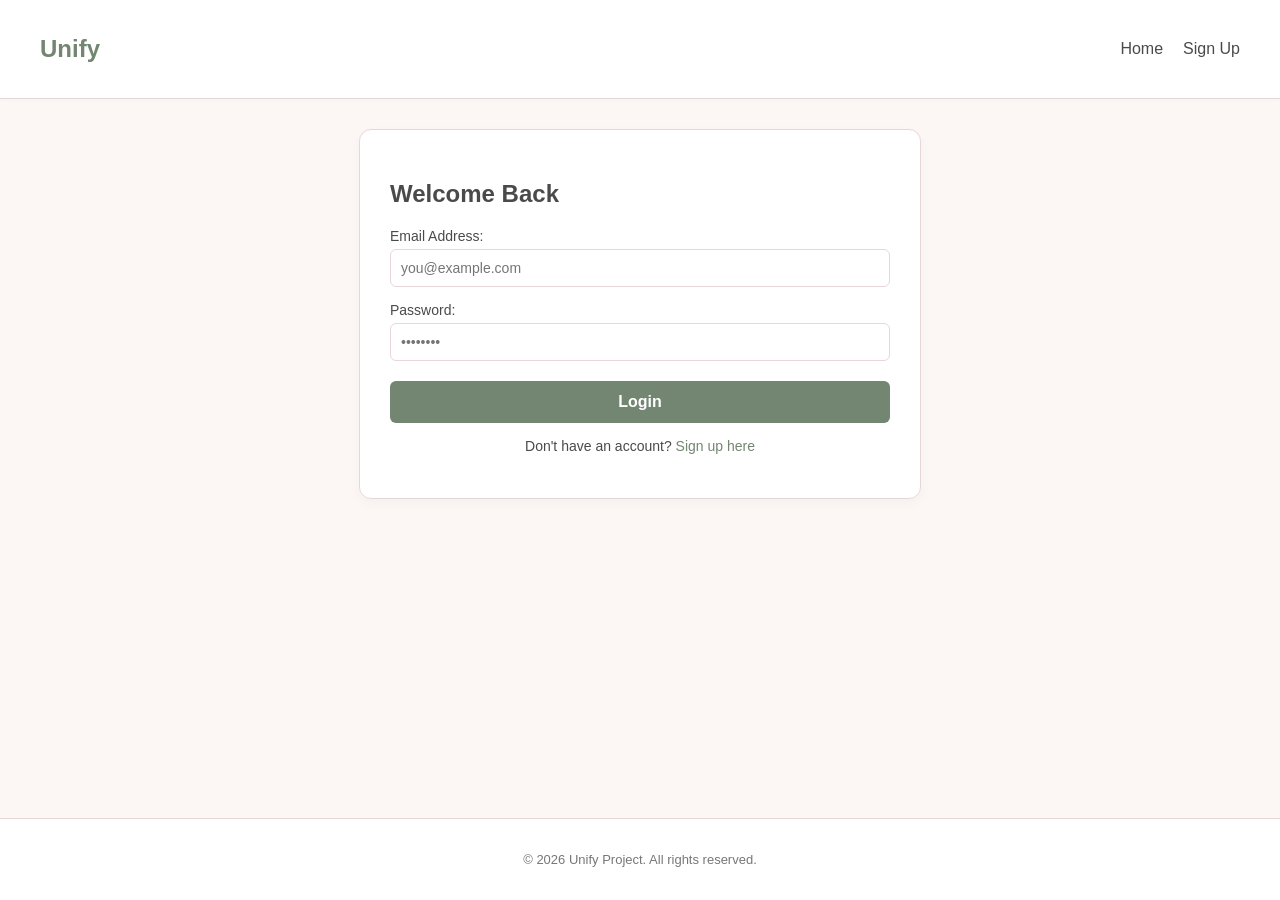
<file: src/login.html>
<!DOCTYPE html>
<html lang="en">
<head>
    <meta charset="UTF-8">
    <meta name="viewport" content="width=device-width, initial-scale=1.0">
    <title>Unify - Login</title>
    <link rel="stylesheet" href="styles.css">
</head>
<body>
    <header>
        <nav aria-label="Main Navigation">
            <h1><a href="index.html">Unify</a></h1>
            <ul>
                <li><a href="index.html">Home</a></li>
                <li><a href="signup.html">Sign Up</a></li>
            </ul>
        </nav>
    </header>

    <main>
        <section class="interactive-form">
            <h2>Welcome Back</h2>
            <form id="login-form">
                <label for="email">Email Address:</label>
                <input type="email" id="email" name="email" placeholder="you@example.com" required>

                <label for="password">Password:</label>
                <input type="password" id="password" name="password" placeholder="••••••••" required>

                <button type="submit">Login</button>
            </form>
            <p style="text-align: center; margin-top: 15px; font-size: 14px;">
                Don't have an account? <a href="signup.html" style="color: var(--primary-color); text-decoration: none;">Sign up here</a>
            </p>
        </section>
    </main>

    <footer>
        <p>&copy; 2026 Unify Project. All rights reserved.</p>
    </footer>
</body>
</html>
</file>
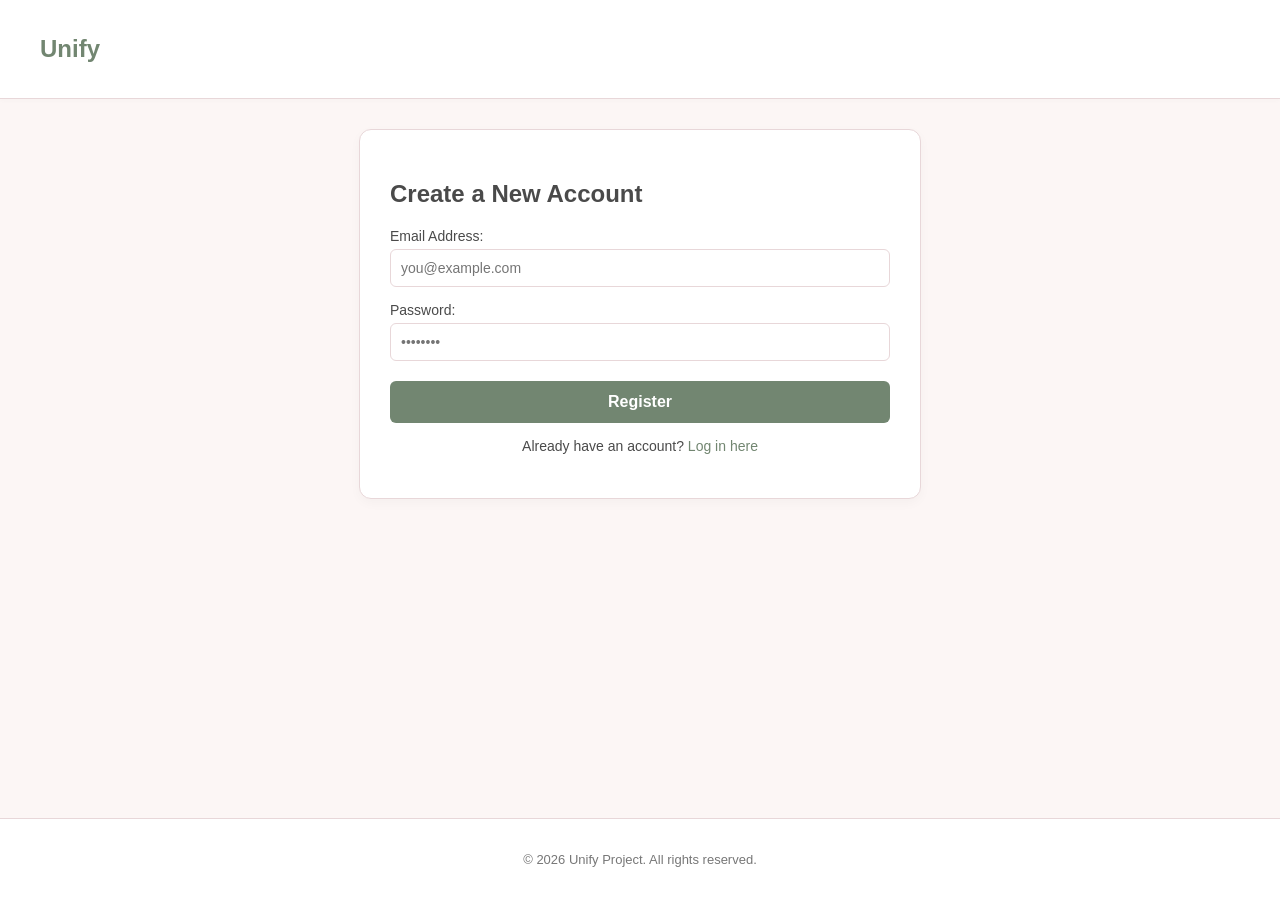
<file: src/signup.html>
<!DOCTYPE html>
<html lang="en">
<head>
    <meta charset="UTF-8">
    <meta name="viewport" content="width=device-width, initial-scale=1.0">
    <title>Unify - Register</title>
    <link rel="stylesheet" href="styles.css">
</head>
<body>
    <header>
        <nav aria-label="Main Navigation">
            <h1><a href="index.html">Unify</a></h1>
            <ul>
        </nav>
    </header>

    <main>
        <section class="interactive-form">
            <h2>Create a New Account</h2>
            <form id="signup-form">
                <label for="email">Email Address:</label>
                <input type="email" id="email" name="email" placeholder="you@example.com" required>

                <label for="password">Password:</label>
                <input type="password" id="password" name="password" placeholder="••••••••" required>

                <button type="submit">Register</button>
            </form>
            <p style="text-align: center; margin-top: 15px; font-size: 14px;">
                Already have an account? <a href="login.html" style="color: var(--primary-color); text-decoration: none;">Log in here</a>
            </p>
        </section>
    </main>

    <footer>
        <p>&copy; 2026 Unify Project. All rights reserved.</p>
    </footer>
</body>
</html>
</file>
<file: src/styles.css>
:root {
    --bg-color: #fcf6f5;
    --card-bg: #ffffff;
    --primary-color: #728671; /* Sage Green */
    --primary-hover: #5d6f5c;
    --accent-color: #f3c6df; /* Soft Baby Pink */
    --text-color: #4a4a4a;
    --border-color: #e8d7d9;
}

body {
    font-family: 'Comfortaa', Arial, sans-serif;
    background-color: var(--bg-color);
    color: var(--text-color);
    margin: 0;
    padding: 0;
    display: flex;
    flex-direction: column;
    min-height: 100vh;
}

header {
    background: var(--card-bg);
    border-bottom: 1px solid var(--border-color);
    padding: 15px 30px;
    box-shadow: 0 2px 4px rgba(0,0,0,0.02);
}

nav {
    display: flex;
    justify-content: space-between;
    align-items: center;
    max-width: 1200px;
    margin: 0 auto;
}

nav h1 a {
    font-size: 24px;
    font-weight: bold;
    color: var(--primary-color);
    text-decoration: none;
}

nav ul {
    list-style: none;
    display: flex;
    gap: 20px;
    margin: 0;
    padding: 0;
}

nav ul li a {
    text-decoration: none;
    color: var(--text-color);
    font-weight: 500;
    transition: color 0.2s;
}

nav ul li a:hover {
    color: var(--primary-color);
}

main {
    flex: 1;
    max-width: 1200px;
    width: 90%;
    margin: 30px auto;
}

.hero {
    text-align: center;
    background: var(--card-bg);
    padding: 30px;
    border-radius: 12px;
    box-shadow: 0 4px 12px rgba(0,0,0,0.03);
    margin-bottom: 25px;
    border: 1px solid var(--border-color);
}

.hero h2 {
    color: var(--primary-color);
    margin-top: 0;
}

.interactive-form {
    background: var(--card-bg);
    padding: 30px;
    border-radius: 12px;
    box-shadow: 0 4px 12px rgba(0,0,0,0.03);
    max-width: 500px;
    margin: 0 auto;
    border: 1px solid var(--border-color);
}

label {
    display: block;
    margin-top: 15px;
    margin-bottom: 5px;
    font-weight: 500;
    font-size: 14px;
}

input, select {
    width: 100%;
    padding: 10px;
    border: 1px solid var(--border-color);
    border-radius: 6px;
    font-size: 14px;
    box-sizing: border-box;
    background: #fff;
}

input:focus, select:focus {
    outline: none;
    border-color: var(--primary-color);
    box-shadow: 0 0 5px rgba(114, 134, 113, 0.2);
}

button {
    width: 100%;
    background-color: var(--primary-color);
    color: white;
    padding: 12px;
    border: none;
    border-radius: 6px;
    font-size: 16px;
    font-weight: bold;
    cursor: pointer;
    margin-top: 20px;
    transition: background-color 0.2s;
}

button:hover {
    background-color: var(--primary-hover);
}

footer {
    text-align: center;
    padding: 20px;
    background: var(--card-bg);
    border-top: 1px solid var(--border-color);
    font-size: 13px;
    color: #777;
}

/* Split view styling for budgeting */
.split-container {
    display: flex;
    gap: 25px;
    flex-wrap: wrap;
}

.split-pane {
    flex: 1;
    min-width: 320px;
}

table {
    width: 100%;
    border-collapse: collapse;
    margin-top: 10px;
    background: white;
    border-radius: 8px;
    overflow: hidden;
}

th, td {
    border-bottom: 1px solid var(--border-color);
    padding: 10px;
    text-align: left;
    font-size: 14px;
}

th {
    background-color: #f7f0f1;
    color: var(--text-color);
}

.tag-badge {
    padding: 4px 10px;
    border-radius: 12px;
    color: white;
    font-size: 12px;
    font-weight: bold;
    display: inline-block;
}

.chart-container {
    position: relative;
    width: 100%;
    max-width: 300px;
    margin: 15px auto;
}
</file>
